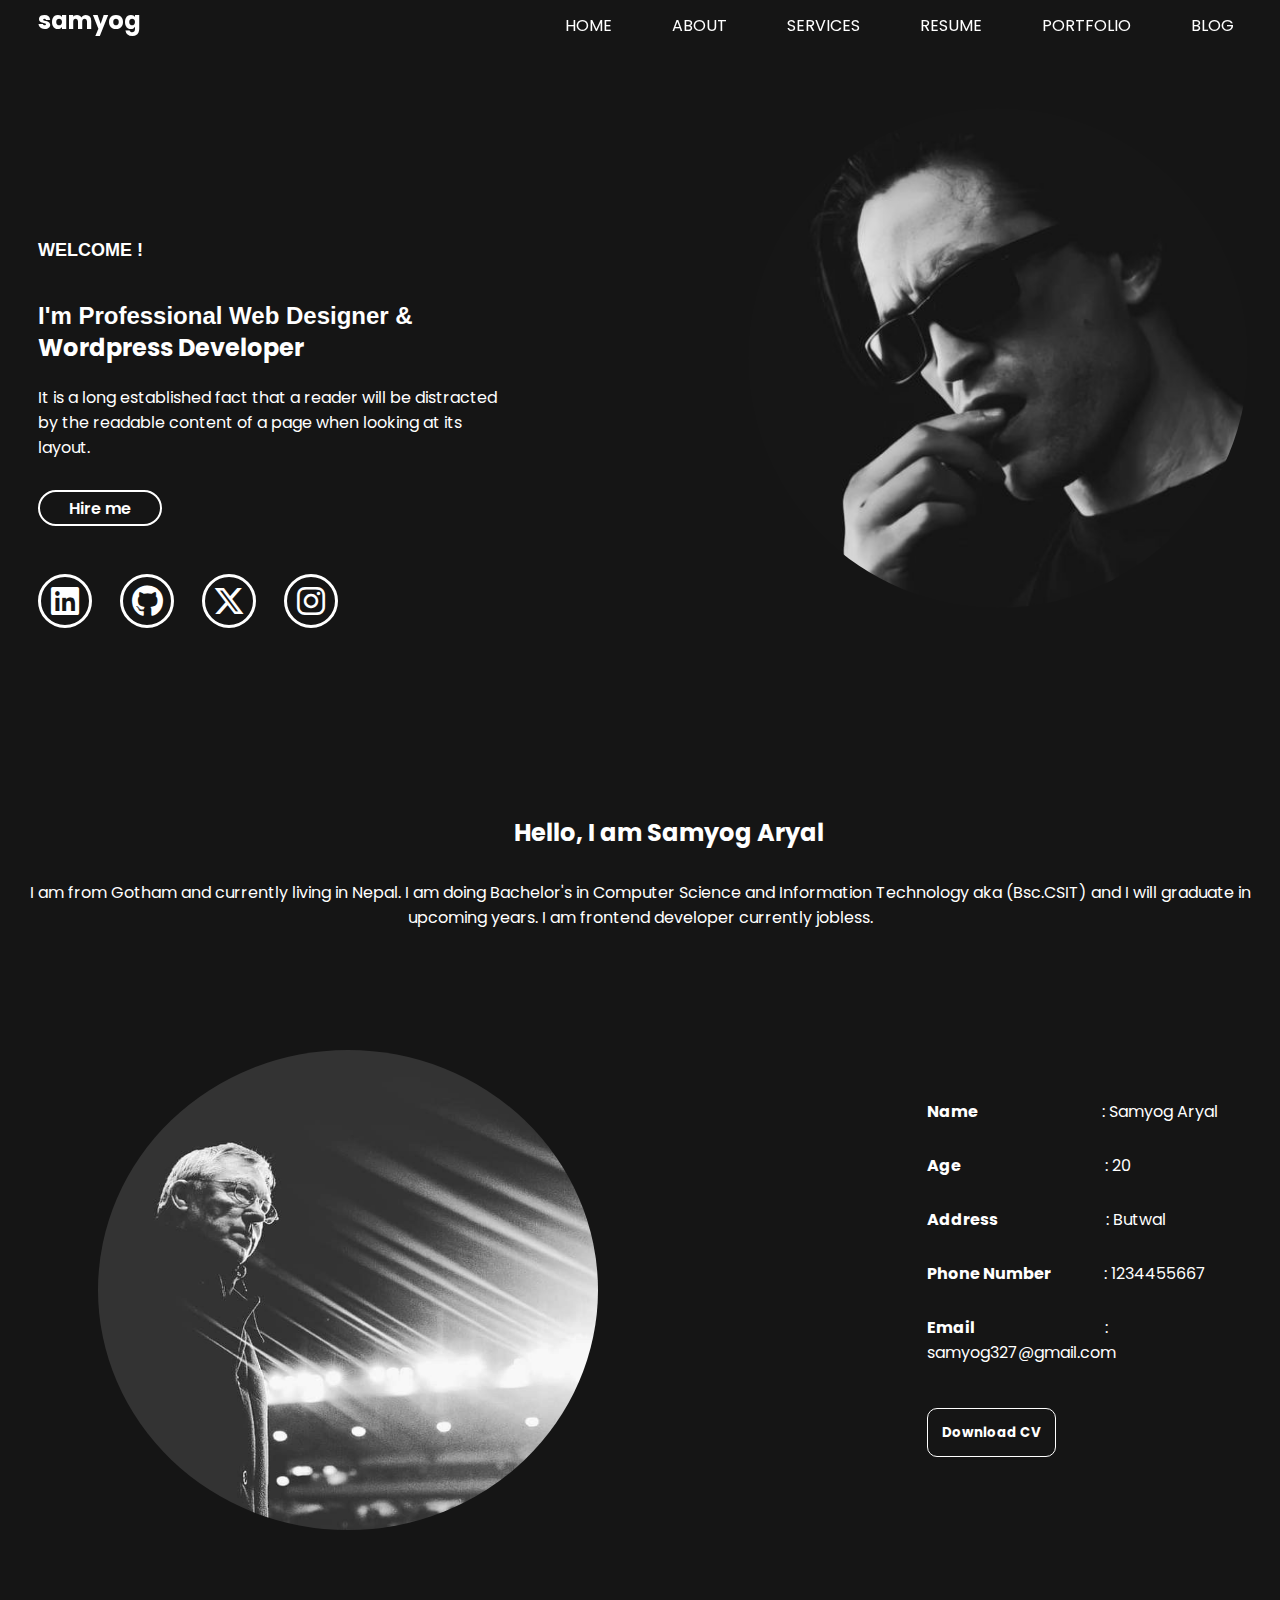
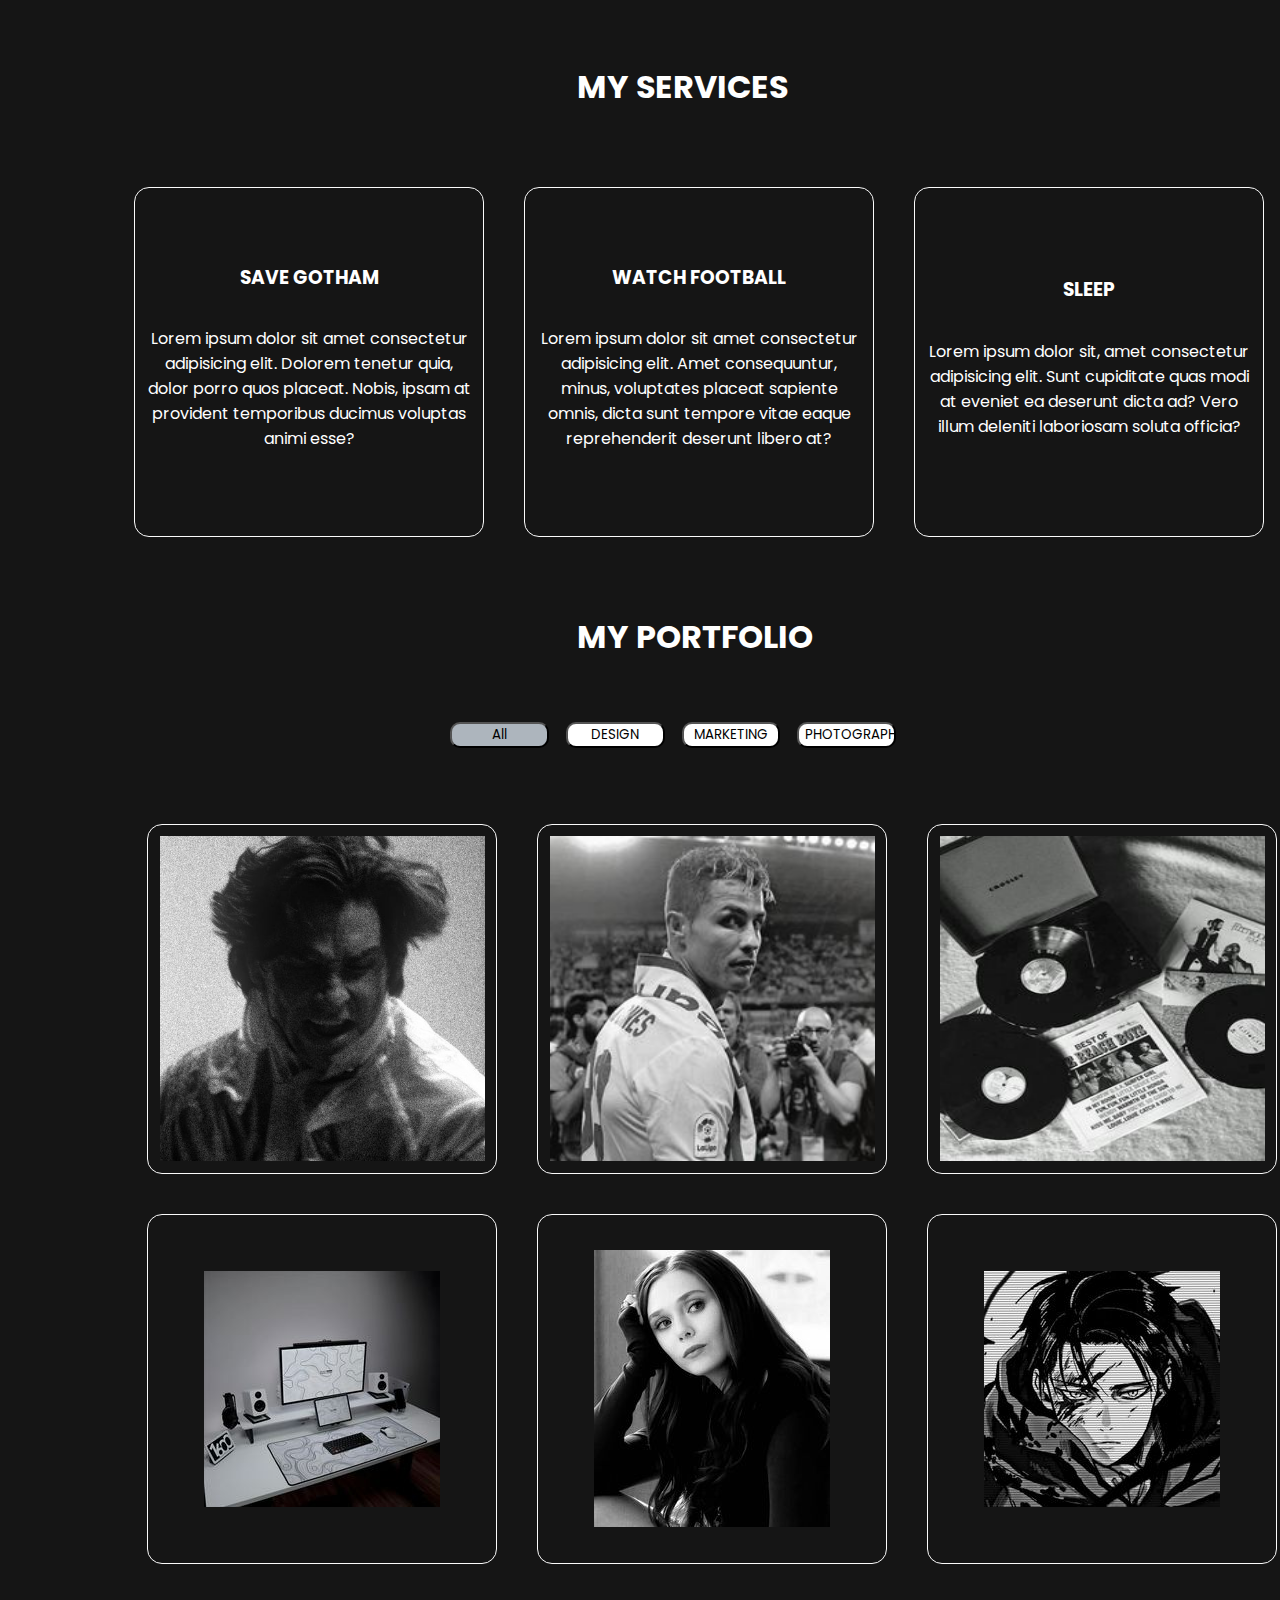
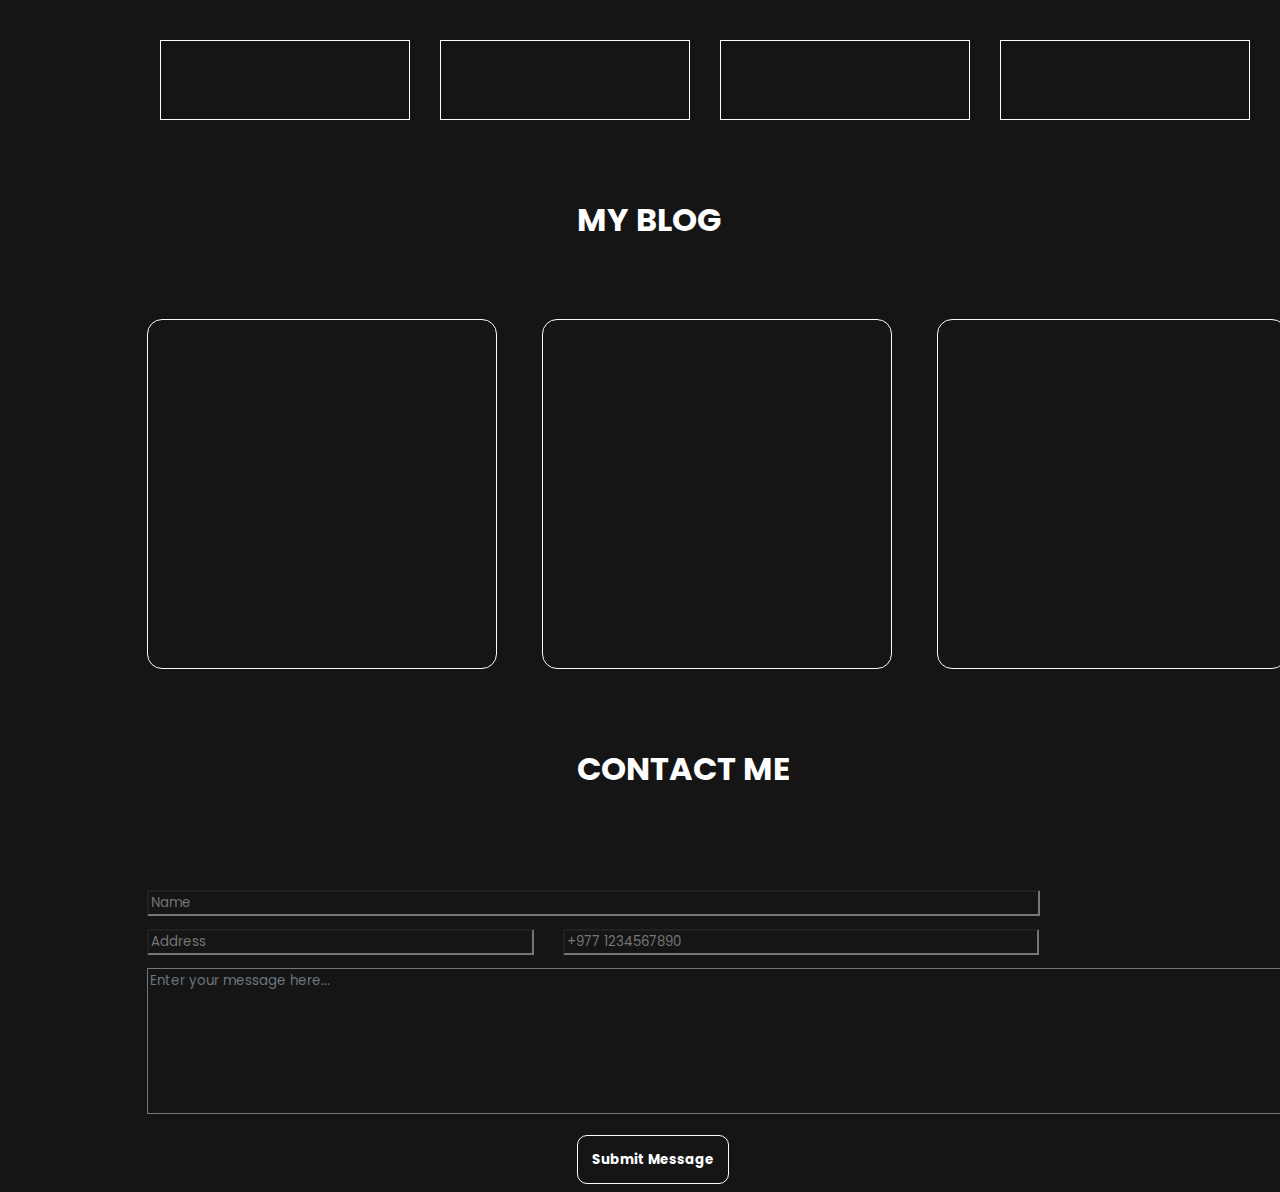
<file: index.html>
<!DOCTYPE html>
<html lang="en">

<head>
    <meta charset="UTF-8">
    <meta name="viewport" content="width=device-width, initial-scale=1.0">
    <title>Document</title>
    <link rel="stylesheet" href="./style.css">
    <link rel="stylesheet" href="https://cdnjs.cloudflare.com/ajax/libs/font-awesome/6.5.2/css/all.min.css">

    <link rel="preconnect" href="https://fonts.googleapis.com">
    <link rel="preconnect" href="https://fonts.gstatic.com" crossorigin>
    <link
        href="https://fonts.googleapis.com/css2?family=Playwrite+HR+Lijeva:wght@100..400&family=Poppins:ital,wght@0,100;0,200;0,300;0,400;0,500;0,600;0,700;0,800;0,900;1,100;1,200;1,300;1,400;1,500;1,600;1,700;1,800;1,900&display=swap"
        rel="stylesheet">
</head>

<body>
    <div class="nav">
        <div class="logo">
            <h2>samyog</h2>
        </div>
        <div class="options">
            <ul class="qq">
                <a href="">
                    <li>HOME</li>
                </a>
                <a href="">
                    <li>ABOUT</li>
                </a>
                <a href="">
                    <li>SERVICES</li>
                </a>
                <a href="">
                    <li>RESUME</li>
                </a>
                <a href="">
                    <li>PORTFOLIO</li>
                </a>
                <a href="">
                    <li>BLOG</li>
                </a>
                <a href="">
                    <li>CONTACT</li>
                </a>

            </ul>
        </div>

    </div>

    <div class="bdy">
        <div class="txt">
            <h6>WELCOME !</h6>
            <div class="whte">
                I'm Professional Web Designer &
            </div>
            <h2 class="gg"> Wordpress Developer</h2>
            <div class="des">
                It is a long established fact that a reader will be distracted by the readable content of a page when
                looking at its layout.
            </div>


            <a href="#" class="btn">Hire me</a>


            <div class="social-icons">
                <a href="http://www.linkedin.com/in/samyog-aryal-01123a306"><i class="fa-brands fa-linkedin"></i></a>
                <a href="https://github.com/samyogcodes"><i class="fa-brands fa-github"></i></a>
                <a href="https://x.com/samyog327"><i class="fa-brands fa-x-twitter"></i></a>
                <a href="https://www.instagram.com/some_yog7/"><i class="fa-brands fa-instagram"></i></a>
            </div>
        </div>

        <div class="imge">
            <img src="./ffc15c7bb09c9f0a4eba9012eadca48c.jpg" class="yy">
        </div>



    </div>

    <div class="wid">
        Hello, I am Samyog Aryal
    </div>
    <div class="desc">
        I am from Gotham and currently living in Nepal.
        I am doing Bachelor's in Computer Science and Information Technology aka (Bsc.CSIT)
        and I will graduate in upcoming years. I am frontend developer currently jobless.
    </div>
   
    <div class="rtx">
        <div class="tpht"><img src="./0184d4d31bda383e165af62ce3a69ee2.jpg" class="saf"></div>
        <div class="profile_details">
            <p><strong class="s1">Name</strong>: Samyog Aryal</p>
            <p><strong class="s2">Age</strong>: 20</p>
            <p><strong class="s3">Address</strong>: Butwal</p>
            <p><strong>Phone Number</strong>: 1234455667</p>
            <p><strong class="s5">Email</strong>: samyog327@gmail.com</p>
            <input type="button" value="Download CV" class="cv">

        </div>

    </div>

    <div class="serve">
        <h1>MY SERVICES</h1>
        <div class="s123">
            <div class="bx">
                <h3> SAVE GOTHAM</h3>
                <p>Lorem ipsum dolor sit amet consectetur adipisicing elit. Dolorem tenetur quia, dolor porro quos placeat. Nobis, ipsam at provident temporibus ducimus voluptas animi esse?</p>
            </div>
            <div class="bx">
                <h3>WATCH FOOTBALL</h3>
                <p>Lorem ipsum dolor sit amet consectetur adipisicing elit. Amet consequuntur, minus, voluptates placeat sapiente omnis, dicta sunt tempore vitae eaque reprehenderit deserunt libero at?</p>
            </div>
            <div class="bx">
                <h3>SLEEP</h3>
                <p>Lorem ipsum dolor sit, amet consectetur adipisicing elit. Sunt cupiditate quas modi at eveniet ea deserunt dicta ad? Vero illum deleniti laboriosam soluta officia?</p>
            </div>
        </div>
    </div>

    <div class="portf">
        <h1>MY PORTFOLIO</h1>
        <div class="p1234">
            <input type="button" value="All" class="p1">
            <input type="button" value="DESIGN" class="p2">
            <input type="button" value="MARKETING" class="p2">
            <input type="button" value="PHOTOGRAPHY" class="p2">
        </div>
    </div>
    <div class="porpics">
        <div class="pix"><img src="./2120f5877716ba2c29def02a655f4016.jpg" class="df"></div>
        <div class="pix">
            <img src="./aa297a0fb1b6ee782cb55d36e8f11813.jpg" class="df">
        </div>
        <div class="pix">
            <img src="./1634f3b0f860c1b594f528e1e61c92c9.jpg" class="df">
        </div>
        <div class="pix">
            <img src="./ad9e09ca1decdf942fc046ce992a4539.jpg" alt="">
        </div>
        <div class="pix"><img src="./405054ef15f57d15b6a01af8d53a5a1f.jpg" alt=""></div>
        <div class="pix"><img src="./5fbe8382b89d96f7472a2ec72fbdfa17.jpg" alt=""></div>
    </div>
    <div class="dowpor">
        <div class="pornum"></div>
        <div class="pornum"></div>
        <div class="pornum"></div>
        <div class="pornum"></div>
    </div>
<div class="blog">
    <h1>MY BLOG</h1>
    <div class="blg">
        <div class="bg"></div>
        <div class="bg"></div>
        <div class="bg"></div>
    </div>
</div>
<div class="contact">
    <h1>CONTACT ME</h1>
</div>
<div class="ins">
    <input type="text" class="nme" placeholder="Name">
    <div class="phad">
        <input type="text" class="add" placeholder="Address">
        <input type="tel" class="phn" placeholder="+977 1234567890">
    </div>
    <textarea name="message" rows="7" cols="160" class="msgss">Enter your message here... </textarea>
</div>
<input type="button" value="Submit Message" class="mg">

</body>

</html>
</file>
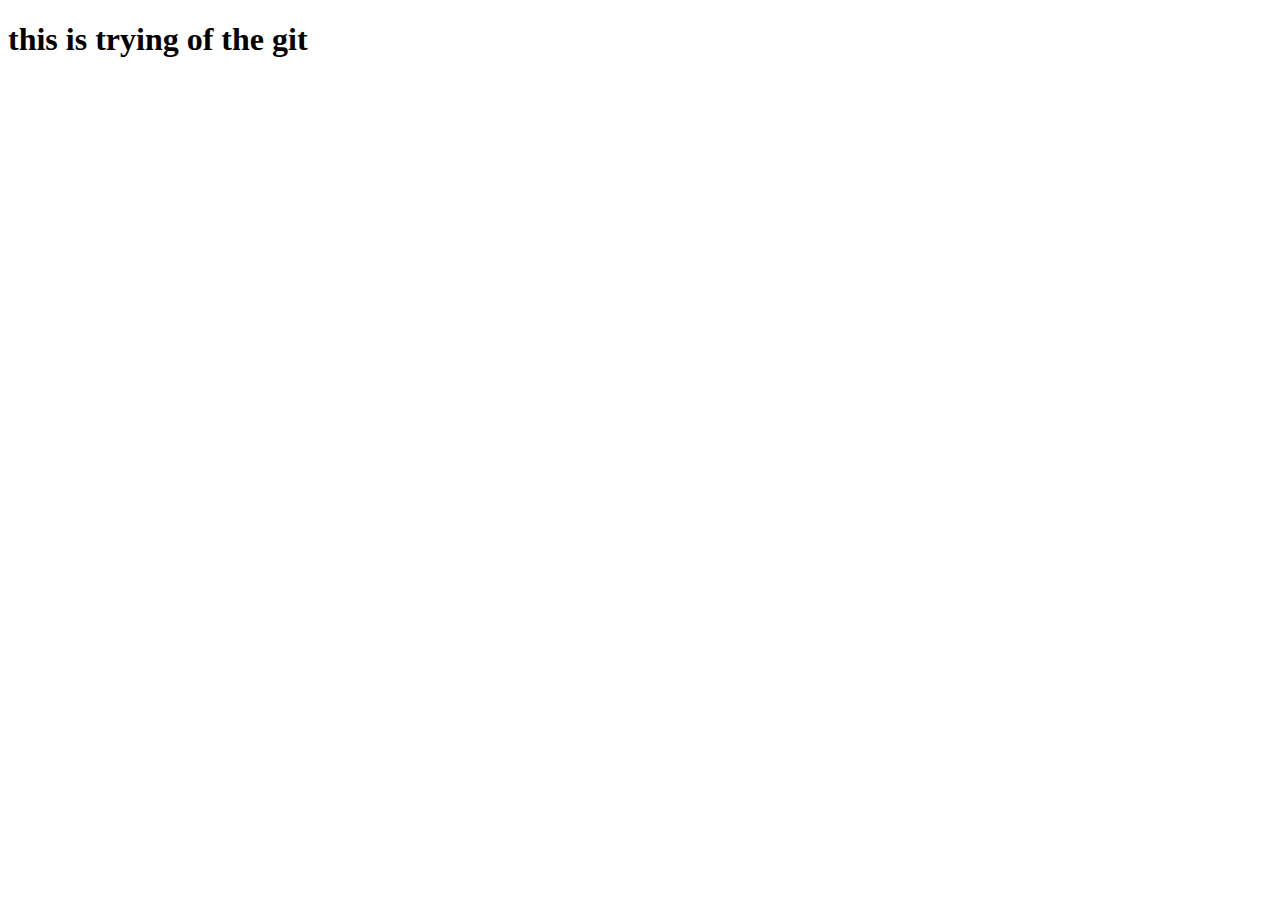
<file: hello.html>
<!DOCTYPE html>
<html lang="en">
<head>
    <meta charset="UTF-8">
    <meta name="viewport" content="width=device-width, initial-scale=1.0">
    <title>Document</title>
</head>
<body>
    <h1>this is trying of the git</h1>
</body>
</html>
</file>
<file: style.css>
*{
    font-family: "Poppins", serif;

   }
   body {
        background-color: #151515; 
      }
     .bdy{
        display: flex;
     }
      .nav{
        display: flex;
        gap: 30%;
        margin-right: 12%;
        height: 20px;
        }
      .qq{
        display: flex;
        color: white;
        gap: 60px;
        list-style-type: none;

      }
      a{
        color: white;
        text-decoration: none;
      }

      .logo{
        color: white;
        font-weight: 500;
        font-family: Verdana, Geneva, Tahoma, sans-serif;
        margin: 0px;
        margin-left: 30px;
        

      }
      .options{
        margin-top: 10px;
      }
      .txt{
        margin-top: 15%;
        margin-left: 30px ;
      }
      h6{
        color: rgb(255, 255, 255);
        font-size: large;
        font-family: 'Franklin Gothic Medium', 'Arial Narrow', Arial, sans-serif;
      }
      .whte{
        margin-bottom: 0px;
        color: white;
        font-size: x-large;
        font-weight: bolder;
        font-family: 'Franklin Gothic Medium', 'Arial Narrow', Arial, sans-serif;
      }
      .gg{
        margin-top: 0px;
        color:rgb(255, 255, 255) ;
        
      }
      .des{
        width: 460px;
        /* margin-left: 30px; */
        color: white;
        margin-bottom: 30px;
      }
   

      .btn{
        display: inline-block;
        padding: 0.2rem 1.8rem;
        background-color: #151515;
        border-radius: 2rem;
        font-size: 1rem;
        color: white;
        font-weight: 600;
        border: 2px solid white;
        transition: 0.3s ease;
        cursor: pointer;
    }
    
    .btn:hover{
         transform: scale(1.1) translateY(-5px);
        background-color: white;
        color: black;
        text-decoration: none;
        box-shadow: 0 0 25px #ffffff;
    }
    
       .yy{
        height: 500px;
        width: 500px;
        border-radius: 50%;
        
        
       }
       .ty{
        height: 60px;
        width: 60px;
       }
       .imge{
        margin-top: 100px;
        margin-left: 250px;
        margin-bottom: 200px;
    
       }
       .social-icons a{
        display: inline-flex;
        justify-content: center;
        align-items: center;
        width: 3rem;
        height: 3rem;
        background-color: transparent;
        border: 0.2rem solid #ffffff;
        font-size: 2rem;
        border-radius: 50%;
        margin: 3rem 1.5rem 3rem 0;
        transition: 0.3s ease;
        color: #ffffff;
        
    }
    .social-icons a:hover{
        color: black;
        transform: scale(1.3) translateY(-5px);
        background-color: #ffffff;
        box-shadow: 0  0 25px #ffffff;
        text-decoration: none;
    }

    .wid{
      color: white;
      justify-content: center;
      margin-left: 40%;
      margin-bottom: 30px;
      font-size: x-large;
      font-weight: bolder;
      
    }

    .desc{
      color: white;
      text-align: center;
    }
    a:hover{
      text-decoration: underline;
    }

    .nav{
      display: flex;
    
      /* margin-left: 36%; */
      position: fixed;
      background-color: #151515;
      width: 100%;
      height: 40px;
      top: 0;
      align-items: center;
    }

    .phts{
      margin-top: 120px;
      margin: 90px;
      display: flex;
    }
    .hml{
      /* background-color: #ffffff; */
      height: 150px;
      width: 1200px;
      text-align: center;
      font-weight: bolder;
      padding: 20px;
      justify-content: center;
      align-items: center;
      border-radius: 15px;
      margin: 90px;
      
    }
    .aa{
      height:90px;
       width:90px;
       display: flex;
       margin-left: 13px;
       justify-content: center;
       margin-left: 29px;
       margin-top: 0;
       margin-bottom: 10px;
       }

       .bb{
        height: 120px;
       }
       .cc{
        height: 180px;
        align-items: center;
        display: flex;
        justify-content: center;
        margin-right: 50%;
       }
      
      .rtx{
        display: flex;
        margin-left: 90px;
              
      }

      .saf{
        height: 480px;
        width: 500px;
        border-radius: 50%;
        margin-top: 120px;
        
    }
    
    p{
        margin-bottom: 29px;
    }
    .profile_details{
        margin-top: 13%;
        margin-left: 28%;
        color: #ffffff;
    }
    strong{
        margin-right: 53px;
    }

    .cv{
        color: rgb(255, 255, 255);
        background-color: #151515;
        font-weight: bold;
        border: 1px solid white;
        border-radius: 10px;
        height: 49px;
        padding: 14px;
        margin-top: 14px;
        transition: 0.4s ease-in-out;
        
    }
    .cv:hover{
        background-color: #ffffff;
        color: black;
        transform: scale(1.1) translateY(-5px);
        box-shadow: 0  0 25px #ffffff;
    }
    .serve{
        margin-top: 10%;
        color: #ffffff;
    }
    h1{
        margin-left: 45%;
        
    }
    .s123{
        display: grid;
        grid-template-columns: 350px 350px 350px;
        grid-template-rows: 350px;
        gap: 40px;
        margin-top: 6%;
        margin-left: 10%;
    }
    .bx{
        border: 1px solid #fafafa;
        display: flex;
        justify-content: center;
        align-items: center;
        border-radius: 15px;
        padding: 0px;
        /* height: 200px; */

    }
    .portf{
        color: #ffffff;
        margin-top: 6%;
        
    }
    .p1234{
        margin-left: 35%;
       margin-top: 60px;
    }
    .p1{
        background-color: #adb5bd;
        border-radius: 10px;
        width: 12%;
        margin-right: 13px;
    }
    .p2{
        background-color: #ffffff;
        border-radius: 10px;
        width: 12%;
        margin-right: 13px;
    }

    .porpics{
        display: grid;
        grid-template-columns: 350px 350px 350px;
        grid-template-rows: 350px 350px;
        gap: 40px;
        margin-top: 6%;
        margin-left: 11%;

    }
    .pix{
        border: 1px solid #fafafa;
        display: flex;
        justify-content: center;
        align-items: center;
        border-radius: 15px;
        padding: 0px;
    }
    .dowpor{
        display: grid;
        grid-template-columns: 250px 250px 250px 250px;
        grid-template-rows: 80px;
        margin-top: 6%;
        gap: 30px;
        margin-left: 12%;
    }
    .pornum{
        border: 1px solid white;
    }
    .blog{
        color: #ffffff;
        margin-top: 6%;
        
    }
    .blg{
        display: grid;
        grid-template-columns: 350px 350px 350px;
        grid-template-rows: 350px;
        gap: 45px;
        margin-top: 6%;
        margin-left: 11%;
    }
    .bg{
        border: 1px solid #fafafa;
        display: flex;
        justify-content: center;
        align-items: center;
        border-radius: 15px;
        padding: 0px;
    }

    .contact{
        color: #ffffff;
        margin-top: 6%;
    }
    .nme{
        width: 70%;
        background-color: #151515;
        margin-left: 11%;
        margin-top: 6%;
        color: #ffffff;
    }
    .add{
        background-color: #151515;
        margin-left: 11%;
        margin-top: 1%;
        width: 30%;
        color: #ffffff;
    }
    .phn{
        background-color: #151515;
        margin-left: 2%;
        margin-top: 1%;
        width: 37%;
        color: #ffffff;
    }
    .msgss{
        background-color: #151515;
        margin-left: 11%;
        color: #6c757d;
        margin-top: 1%;
    }
    .s1{
      margin-right: 124px;
    }

    .s2{
      margin-right: 144px;
    }
    .s3{
      margin-right: 108px;
    }
    .s5{
      margin-right: 130px;
    }
    .mg{
        color: rgb(255, 255, 255);
        background-color: #151515;
        font-weight: bold;
        border: 1px solid white;
        border-radius: 10px;
        height: 49px;
        padding: 14px;
        margin-top: 14px;
        transition: 0.9s ease-in-out;
        margin-left: 45%;
        
    }
    .mg:hover{
        background-color: #ffffff;
        color: black;
        transform: scale(1.1) translateY(-5px);
        box-shadow: 0  0 25px #ffffff;
    }
    .bx{
      display: flex;
      flex-direction: column;
      padding: 10px;
      text-align: center;
    }
    .df{
      height: 325px;
      width: 325px;
      /* border-radius: 15px; */
    }
    .ins{
      color: #ffffff;
    }

    .bg:hover{
      color: black;
      transform: scale(1.1) translateY(-6px);
      box-shadow: 0  0 25px #ffffff;
      transition-duration: 1.44s;
  }
</file>
